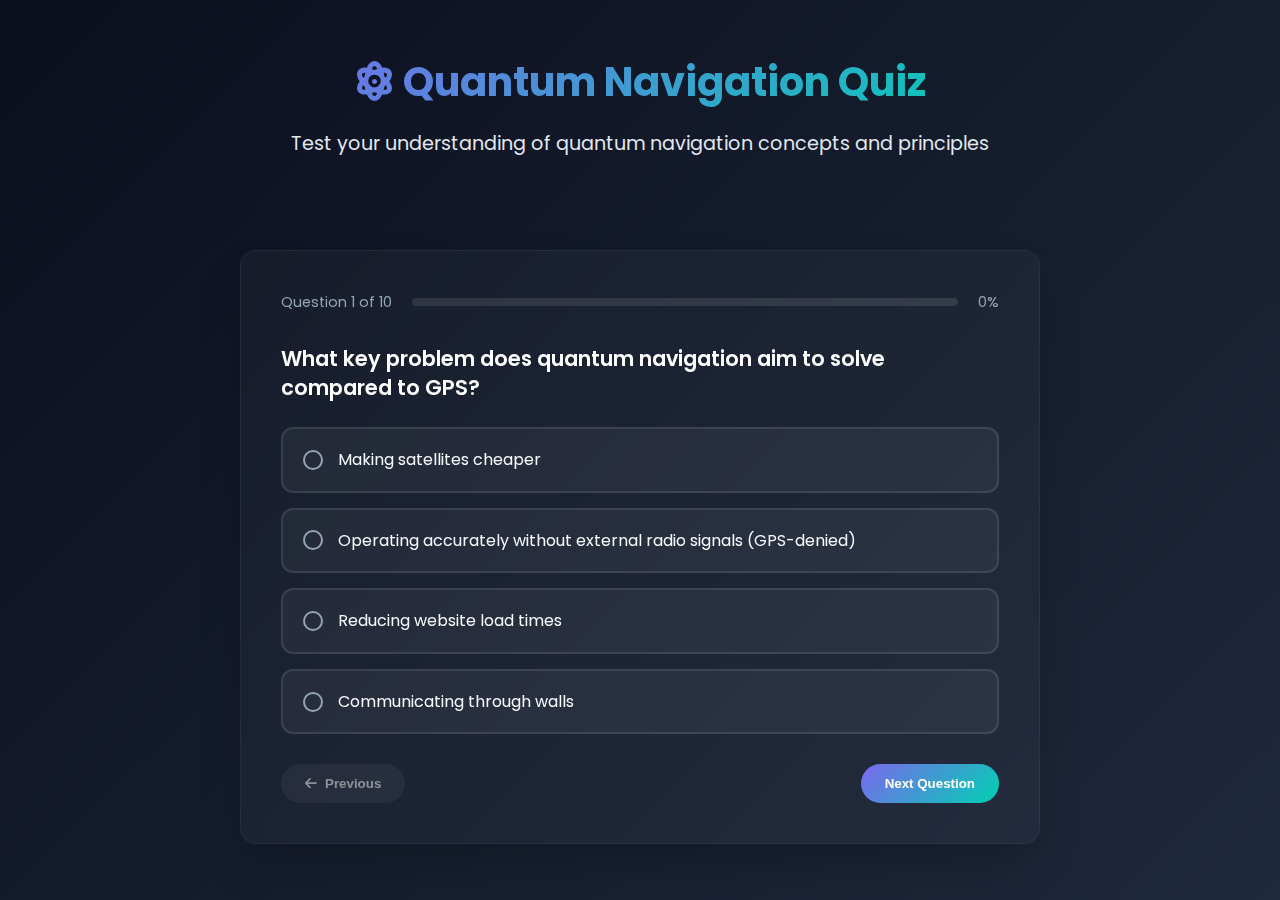
<file: quiz.html>
<!DOCTYPE html>
<html lang="en">
<head>
    <meta charset="UTF-8">
    <meta name="viewport" content="width=device-width, initial-scale=1.0">
    <title>Quantum Navigation Quiz | Test Your Knowledge</title>
    
    <!-- Google Fonts -->
    <link rel="preconnect" href="https://fonts.googleapis.com">
    <link rel="preconnect" href="https://fonts.gstatic.com" crossorigin>
    <link href="https://fonts.googleapis.com/css2?family=Poppins:wght@300;400;500;600;700&display=swap" rel="stylesheet">
    
    <!-- Font Awesome Icons -->
    <link rel="stylesheet" href="https://cdnjs.cloudflare.com/ajax/libs/font-awesome/6.4.0/css/all.min.css" crossorigin="anonymous" referrerpolicy="no-referrer" />
    
    <style>
        :root {
            /* Primary Colors */
            --primary: #7b68ee;
            --primary-light: #9485f1;
            --primary-dark: #634dd8;
            --secondary: #00d1b2;
            --secondary-light: #33dac1;
            --accent: #ff6b6b;
            
            /* Neutral Colors */
            --dark: #0f172a;
            --darker: #0b0f1e;
            --dark-transparent: rgba(15, 23, 42, 0.95);
            --light: #f8fafc;
            --light-gray: #e2e8f0;
            --gray: #94a3b8;
            --dark-gray: #475569;
            
            /* Status Colors */
            --success: #10b981;
            --warning: #f59e0b;
            --danger: #ef4444;
            
            /* Effects */
            --box-shadow: 0 4px 6px -1px rgba(0, 0, 0, 0.1), 0 2px 4px -1px rgba(0, 0, 0, 0.06);
            --transition: all 0.3s ease;
            --border-radius: 12px;
            --border-radius-lg: 16px;
            --border-radius-xl: 24px;
        }

        * {
            margin: 0;
            padding: 0;
            box-sizing: border-box;
        }

        body {
            font-family: 'Poppins', -apple-system, BlinkMacSystemFont, 'Segoe UI', Roboto, Oxygen, Ubuntu, Cantarell, 'Open Sans', 'Helvetica Neue', sans-serif;
            background: linear-gradient(135deg, var(--darker), #1e293b);
            color: var(--light);
            line-height: 1.6;
            min-height: 100vh;
            padding: 20px;
        }

        .container {
            max-width: 800px;
            margin: 0 auto;
            position: relative;
        }

        .quiz-header {
            text-align: center;
            margin-bottom: 40px;
            padding: 30px 0;
        }

        .quiz-header h1 {
            font-size: 2.5rem;
            font-weight: 700;
            margin-bottom: 15px;
            background: linear-gradient(135deg, var(--primary), var(--secondary));
            -webkit-background-clip: text;
            -webkit-text-fill-color: transparent;
            background-clip: text;
        }

        .quiz-header p {
            font-size: 1.2rem;
            color: var(--light-gray);
            margin-bottom: 20px;
        }

        .quiz-container {
            background: rgba(255, 255, 255, 0.03);
            border-radius: var(--border-radius-lg);
            padding: 40px;
            border: 1px solid rgba(255, 255, 255, 0.05);
            backdrop-filter: blur(10px);
            -webkit-backdrop-filter: blur(10px);
            box-shadow: 0 25px 50px -12px rgba(0, 0, 0, 0.25);
        }

        .quiz-progress {
            display: flex;
            justify-content: space-between;
            align-items: center;
            margin-bottom: 30px;
            font-size: 0.9rem;
            color: var(--gray);
        }

        .progress-bar-container {
            flex: 1;
            height: 8px;
            background: rgba(255, 255, 255, 0.1);
            border-radius: 4px;
            margin: 0 20px;
            overflow: hidden;
        }

        .progress-bar-fill {
            height: 100%;
            background: linear-gradient(90deg, var(--primary), var(--secondary));
            width: 0%;
            transition: width 0.3s ease;
            border-radius: 4px;
        }

        .question-container {
            margin-bottom: 30px;
        }

        .question-text {
            font-size: 1.3rem;
            font-weight: 600;
            color: white;
            margin-bottom: 25px;
            line-height: 1.4;
        }

        .quiz-options {
            display: flex;
            flex-direction: column;
            gap: 15px;
            margin-bottom: 25px;
        }

        .option {
            background: rgba(255, 255, 255, 0.05);
            border: 2px solid rgba(255, 255, 255, 0.1);
            border-radius: var(--border-radius);
            padding: 18px 20px;
            cursor: pointer;
            transition: var(--transition);
            display: flex;
            align-items: center;
            gap: 15px;
        }

        .option:hover {
            background: rgba(255, 255, 255, 0.1);
            border-color: var(--primary);
            transform: translateX(5px);
        }

        .option.selected {
            background: rgba(123, 104, 238, 0.2);
            border-color: var(--primary);
        }

        .option.correct {
            background: rgba(16, 185, 129, 0.2);
            border-color: var(--success);
        }

        .option.incorrect {
            background: rgba(239, 68, 68, 0.2);
            border-color: var(--danger);
        }

        .option-radio {
            width: 20px;
            height: 20px;
            border: 2px solid var(--gray);
            border-radius: 50%;
            position: relative;
            flex-shrink: 0;
        }

        .option input[type="radio"] {
            display: none;
        }

        .option input[type="radio"]:checked + .option-label .option-radio {
            border-color: var(--primary);
        }

        .option input[type="radio"]:checked + .option-label .option-radio::after {
            content: '';
            position: absolute;
            top: 50%;
            left: 50%;
            transform: translate(-50%, -50%);
            width: 10px;
            height: 10px;
            background: var(--primary);
            border-radius: 50%;
        }

        .option-text {
            flex: 1;
            font-size: 1rem;
            color: var(--light);
        }

        .quiz-feedback {
            background: rgba(255, 255, 255, 0.05);
            border-radius: var(--border-radius);
            padding: 20px;
            margin-top: 20px;
            border-left: 4px solid var(--primary);
            display: none;
        }

        .quiz-feedback.correct {
            border-left-color: var(--success);
            background: rgba(16, 185, 129, 0.1);
        }

        .quiz-feedback.incorrect {
            border-left-color: var(--danger);
            background: rgba(239, 68, 68, 0.1);
        }

        .feedback-title {
            display: flex;
            align-items: center;
            gap: 10px;
            font-weight: 600;
            margin-bottom: 10px;
        }

        .feedback-title i {
            font-size: 1.2rem;
        }

        .quiz-navigation {
            display: flex;
            justify-content: space-between;
            margin-top: 30px;
        }

        .btn-quiz {
            padding: 12px 24px;
            border: none;
            border-radius: 50px;
            font-weight: 600;
            cursor: pointer;
            transition: var(--transition);
            display: flex;
            align-items: center;
            gap: 8px;
            text-decoration: none;
        }

        .btn-prev {
            background: rgba(255, 255, 255, 0.1);
            color: var(--light);
        }

        .btn-prev:hover:not(:disabled) {
            background: rgba(255, 255, 255, 0.2);
            transform: translateX(-3px);
        }

        .btn-prev:disabled {
            opacity: 0.5;
            cursor: not-allowed;
        }

        .btn-next {
            background: linear-gradient(135deg, var(--primary), var(--secondary));
            color: white;
        }

        .btn-next:hover {
            transform: translateX(3px);
            box-shadow: 0 5px 15px rgba(123, 104, 238, 0.4);
        }

        .quiz-results {
            text-align: center;
            display: none;
        }

        .quiz-complete-icon {
            font-size: 4rem;
            color: var(--primary);
            margin-bottom: 20px;
        }

        .quiz-results h3 {
            font-size: 2rem;
            margin-bottom: 20px;
            color: white;
        }

        .quiz-score {
            font-size: 3rem;
            font-weight: 700;
            background: linear-gradient(135deg, var(--primary), var(--secondary));
            -webkit-background-clip: text;
            -webkit-text-fill-color: transparent;
            background-clip: text;
            margin-bottom: 20px;
        }

        .quiz-message {
            font-size: 1.2rem;
            color: var(--light-gray);
            margin-bottom: 30px;
        }

        .btn-restart {
            background: linear-gradient(135deg, var(--primary), var(--secondary));
            color: white;
            padding: 15px 30px;
            border: none;
            border-radius: 50px;
            font-weight: 600;
            cursor: pointer;
            transition: var(--transition);
            display: inline-flex;
            align-items: center;
            gap: 10px;
            margin-right: 15px;
        }

        .btn-restart:hover {
            transform: translateY(-2px);
            box-shadow: 0 8px 25px rgba(123, 104, 238, 0.4);
        }

        .btn-home {
            background: rgba(255, 255, 255, 0.1);
            color: white;
            padding: 15px 30px;
            border: none;
            border-radius: 50px;
            font-weight: 600;
            cursor: pointer;
            transition: var(--transition);
            display: inline-flex;
            align-items: center;
            gap: 10px;
            text-decoration: none;
        }

        .btn-home:hover {
            background: rgba(255, 255, 255, 0.2);
            transform: translateY(-2px);
        }

        @media (max-width: 768px) {
            .container {
                padding: 10px;
            }
            
            .quiz-container {
                padding: 25px 20px;
            }
            
            .quiz-header h1 {
                font-size: 2rem;
            }
            
            .question-text {
                font-size: 1.1rem;
            }
            
            .quiz-navigation {
                flex-direction: column;
                gap: 15px;
            }
        }
    </style>
</head>
<body>
    <div class="container">
        <div class="quiz-header">
            <h1><i class="fas fa-atom"></i> Quantum Navigation Quiz</h1>
            <p>Test your understanding of quantum navigation concepts and principles</p>
        </div>

        <div class="quiz-container">
            <!-- Progress Bar -->
            <div class="quiz-progress">
                <div class="quiz-progress-text">Question <span id="current-question">1</span> of <span id="total-questions">10</span></div>
                <div class="progress-bar-container">
                    <div class="progress-bar-fill" id="quiz-progress-bar"></div>
                </div>
                <div class="quiz-progress-text" id="score">0%</div>
            </div>
            
            <!-- Question Container -->
            <div id="question-container">
                <div class="quiz-question">
                    <div class="question-text" id="question-text">Loading question...</div>
                    
                    <div class="quiz-options" id="options-container">
                        <!-- Options will be populated by JavaScript -->
                    </div>
                    
                    <!-- Feedback -->
                    <div class="quiz-feedback" id="feedback">
                        <div class="feedback-title">
                            <i class="fas fa-check-circle"></i>
                            <span>Correct!</span>
                        </div>
                        <p class="feedback-text" id="feedback-text">Great job! This is the correct answer.</p>
                    </div>
                </div>
                
                <!-- Navigation Buttons -->
                <div class="quiz-navigation">
                    <button class="btn-quiz btn-prev" id="prev-btn" disabled>
                        <i class="fas fa-arrow-left"></i> Previous
                    </button>
                    <button class="btn-quiz btn-next" id="next-btn">
                        Next Question <i class="fas fa-arrow-right"></i>
                    </button>
                </div>
            </div>
            
            <!-- Results Screen (initially hidden) -->
            <div class="quiz-results" id="results">
                <div class="quiz-complete-icon">
                    <i class="fas fa-trophy"></i>
                </div>
                <h3>Quiz Complete!</h3>
                <div class="quiz-score" id="final-score">0%</div>
                <p class="quiz-message" id="result-message">Great job! You have completed the quiz.</p>
                <div style="margin-top: 30px;">
                    <button class="btn-restart" id="restart-btn">
                        <i class="fas fa-redo"></i> Take Quiz Again
                    </button>
                    <a href="index.html" class="btn-home">
                        <i class="fas fa-home"></i> Back to Main Site
                    </a>
                </div>
            </div>
        </div>
    </div>

    <script>
        // Quiz Questions
        const quizQuestions = [
            {
                question: "What key problem does quantum navigation aim to solve compared to GPS?",
                options: [
                    "Making satellites cheaper",
                    "Operating accurately without external radio signals (GPS-denied)",
                    "Reducing website load times",
                    "Communicating through walls"
                ],
                answer: 1,
                explanation: "Quantum navigation provides accurate positioning without relying on external signals like GPS, making it reliable in GPS-denied environments."
            },
            {
                question: "Which physical principle is most central to quantum navigation sensors?",
                options: [
                    "Thermal expansion",
                    "Matter-wave interference",
                    "Classical resonance only",
                    "Static electricity"
                ],
                answer: 1,
                explanation: "Quantum navigation relies on matter-wave interference to make ultra-precise measurements of position and movement."
            },
            {
                question: "In atom interferometry, which quantity carries information about motion?",
                options: [
                    "Color of the atoms",
                    "Mass alone",
                    "Phase difference between paths",
                    "Temperature of the lab"
                ],
                answer: 2,
                explanation: "The phase difference between quantum paths in an atom interferometer contains information about the motion and position of the system."
            },
            {
                question: "A quantum gyroscope primarily measures which quantity?",
                options: [
                    "Ambient light level",
                    "Humidity",
                    "Rotation rate",
                    "Sound intensity"
                ],
                answer: 2,
                explanation: "Quantum gyroscopes measure rotation rates with extreme precision using quantum mechanical effects."
            },
            {
                question: "What is a major advantage of quantum inertial sensors over classical IMUs?",
                options: [
                    "They need satellites to work",
                    "Lower long-term drift and better stability",
                    "They run only underwater",
                    "They require constant Wi-Fi"
                ],
                answer: 1,
                explanation: "Quantum sensors have significantly lower drift rates compared to classical IMUs, providing more accurate measurements over time."
            },
            {
                question: "In which environment is quantum navigation especially useful?",
                options: [
                    "Open fields with perfect GPS",
                    "Deep underwater or underground tunnels",
                    "Areas with many cell towers",
                    "Mountain tops with clear skies"
                ],
                answer: 1,
                explanation: "Quantum navigation is particularly valuable in GPS-denied environments like underwater, underground, or other areas where satellite signals cannot reach."
            },
            {
                question: "The Sagnac effect used in gyroscopes relates phase shift to:",
                options: [
                    "Air pressure and humidity",
                    "Enclosed area and rotation rate",
                    "Battery voltage only",
                    "Temperature gradient only"
                ],
                answer: 1,
                explanation: "The Sagnac effect creates a phase shift proportional to the enclosed area of the interferometer and the rotation rate, which is fundamental to quantum gyroscope operation."
            },
            {
                question: "How are atoms typically prepared for high-precision interferometry?",
                options: [
                    "Laser cooling and trapping",
                    "Microwave heating",
                    "Mechanical compression",
                    "Electric arc discharge"
                ],
                answer: 0,
                explanation: "Atoms are prepared using laser cooling and trapping techniques to reduce their thermal motion and create the ideal conditions for quantum interferometry."
            },
            {
                question: "A quantum gravimeter is designed to measure:",
                options: [
                    "Earth's magnetic field",
                    "Local gravitational acceleration (g)",
                    "Air composition",
                    "Radio frequency noise"
                ],
                answer: 1,
                explanation: "Quantum gravimeters use atom interferometry to measure local gravitational acceleration with extreme precision, useful for navigation and geological surveys."
            },
            {
                question: "In light-pulse atom interferometers, what acts like beam splitters and mirrors?",
                options: [
                    "Mechanical shutters",
                    "Acoustic waves",
                    "Laser pulses driving atomic transitions",
                    "Static electric plates"
                ],
                answer: 2,
                explanation: "Laser pulses that drive atomic transitions act as the quantum equivalents of beam splitters and mirrors in atom interferometers."
            }
        ];

        // Quiz state
        let currentQuestionIndex = 0;
        let score = 0;
        let userAnswers = [];
        let quizCompleted = false;

        // DOM elements
        const questionElement = document.getElementById('question-text');
        const optionsContainer = document.getElementById('options-container');
        const prevButton = document.getElementById('prev-btn');
        const nextButton = document.getElementById('next-btn');
        const restartButton = document.getElementById('restart-btn');
        const resultsContainer = document.getElementById('results');
        const questionContainer = document.getElementById('question-container');
        const finalScoreElement = document.getElementById('final-score');
        const resultMessageElement = document.getElementById('result-message');
        const currentQuestionElement = document.getElementById('current-question');
        const totalQuestionsElement = document.getElementById('total-questions');
        const scoreElement = document.getElementById('score');
        const progressBar = document.getElementById('quiz-progress-bar');
        const feedbackElement = document.getElementById('feedback');
        const feedbackText = document.getElementById('feedback-text');

        // Initialize quiz
        function initQuiz() {
            currentQuestionIndex = 0;
            score = 0;
            userAnswers = new Array(quizQuestions.length).fill(null);
            quizCompleted = false;
            
            totalQuestionsElement.textContent = quizQuestions.length;
            currentQuestionElement.textContent = '1';
            scoreElement.textContent = '0%';
            progressBar.style.width = '0%';
            
            resultsContainer.style.display = 'none';
            questionContainer.style.display = 'block';
            
            showQuestion();
            updateProgress();
        }

        // Display current question
        function showQuestion() {
            const question = quizQuestions[currentQuestionIndex];
            questionElement.textContent = question.question;
            
            // Clear previous options
            optionsContainer.innerHTML = '';
            
            // Create new options
            question.options.forEach((option, index) => {
                const optionElement = document.createElement('div');
                optionElement.className = 'option';
                
                const input = document.createElement('input');
                input.type = 'radio';
                input.name = 'quiz-option';
                input.id = `option-${index + 1}`;
                input.value = index;
                
                if (userAnswers[currentQuestionIndex] === index) {
                    input.checked = true;
                }
                
                const label = document.createElement('label');
                label.htmlFor = `option-${index + 1}`;
                label.className = 'option-label';
                
                const radioSpan = document.createElement('span');
                radioSpan.className = 'option-radio';
                
                const textSpan = document.createElement('span');
                textSpan.className = 'option-text';
                textSpan.textContent = option;
                
                optionElement.appendChild(input);
                optionElement.appendChild(radioSpan);
                optionElement.appendChild(textSpan);
                
                // Add click event
                optionElement.addEventListener('click', () => {
                    if (!quizCompleted) {
                        selectOption(optionElement, index);
                    }
                });
                
                optionsContainer.appendChild(optionElement);
            });
            
            // Update navigation buttons
            prevButton.disabled = currentQuestionIndex === 0;
            nextButton.textContent = currentQuestionIndex === quizQuestions.length - 1 ? 'Finish Quiz' : 'Next Question';
            
            // Show/hide feedback
            if (userAnswers[currentQuestionIndex] !== null) {
                showFeedback();
            } else {
                hideFeedback();
            }
        }

        // Handle option selection
        function selectOption(optionElement, optionIndex) {
            // Reset all options
            document.querySelectorAll('.option').forEach(opt => {
                opt.classList.remove('selected', 'correct', 'incorrect');
            });
            
            // Mark selected option
            optionElement.classList.add('selected');
            
            // Store user answer
            userAnswers[currentQuestionIndex] = optionIndex;
            
            // Show feedback
            showFeedback();
        }

        // Show feedback for selected answer
        function showFeedback() {
            const selectedOption = userAnswers[currentQuestionIndex];
            const correctAnswer = quizQuestions[currentQuestionIndex].answer;
            const isCorrect = selectedOption === correctAnswer;
            
            // Update UI based on answer
            const options = document.querySelectorAll('.option');
            options.forEach((option, index) => {
                if (index === correctAnswer) {
                    option.classList.add('correct');
                } else if (index === selectedOption && !isCorrect) {
                    option.classList.add('incorrect');
                }
            });
            
            // Update feedback text
            feedbackElement.className = `quiz-feedback ${isCorrect ? 'correct' : 'incorrect'}`;
            feedbackElement.querySelector('.feedback-title i').className = `fas ${isCorrect ? 'fa-check-circle' : 'fa-times-circle'}`;
            feedbackElement.querySelector('.feedback-title span').textContent = isCorrect ? 'Correct!' : 'Incorrect';
            feedbackText.textContent = quizQuestions[currentQuestionIndex].explanation;
            feedbackElement.style.display = 'block';
            
            // Update score
            updateScore();
        }

        // Hide feedback
        function hideFeedback() {
            feedbackElement.style.display = 'none';
        }

        // Update progress bar and score
        function updateProgress() {
            const progress = (currentQuestionIndex / (quizQuestions.length - 1)) * 100;
            progressBar.style.width = `${Math.min(progress, 100)}%`;
            currentQuestionElement.textContent = currentQuestionIndex + 1;
            updateScore();
        }

        // Update score display
        function updateScore() {
            const correctAnswers = userAnswers.filter((answer, index) => 
                answer === quizQuestions[index].answer
            ).length;
            const percentage = Math.round((correctAnswers / quizQuestions.length) * 100);
            scoreElement.textContent = `${percentage}%`;
            score = correctAnswers;
        }

        // Show results
        function showResults() {
            const percentage = Math.round((score / quizQuestions.length) * 100);
            finalScoreElement.textContent = `${percentage}%`;
            
            // Set result message based on score
            let message = '';
            if (percentage >= 80) {
                message = 'Excellent! You have a deep understanding of quantum navigation.';
            } else if (percentage >= 60) {
                message = 'Good job! You have a solid grasp of quantum navigation concepts.';
            } else if (percentage >= 40) {
                message = 'Not bad! Review the material and try again to improve your score.';
            } else {
                message = 'Keep learning! Review the modules and try the quiz again.';
            }
            
            resultMessageElement.textContent = message;
            questionContainer.style.display = 'none';
            resultsContainer.style.display = 'block';
            
            // Animate score counter
            animateValue(finalScoreElement, 0, percentage, 1500);
        }

        // Animate value counter
        function animateValue(element, start, end, duration) {
            let startTimestamp = null;
            const step = (timestamp) => {
                if (!startTimestamp) startTimestamp = timestamp;
                const progress = Math.min((timestamp - startTimestamp) / duration, 1);
                const current = Math.floor(progress * (end - start) + start);
                element.textContent = `${current}%`;
                if (progress < 1) {
                    window.requestAnimationFrame(step);
                }
            };
            window.requestAnimationFrame(step);
        }

        // Event Listeners
        nextButton.addEventListener('click', () => {
            if (userAnswers[currentQuestionIndex] === null) {
                alert('Please select an answer before continuing.');
                return;
            }
            
            if (currentQuestionIndex < quizQuestions.length - 1) {
                currentQuestionIndex++;
                showQuestion();
                updateProgress();
            } else {
                showResults();
            }
        });

        prevButton.addEventListener('click', () => {
            if (currentQuestionIndex > 0) {
                currentQuestionIndex--;
                showQuestion();
                updateProgress();
            }
        });

        restartButton.addEventListener('click', () => {
            initQuiz();
        });

        // Initialize the quiz when page loads
        document.addEventListener('DOMContentLoaded', initQuiz);
    </script>
</body>
</html>
</file>
